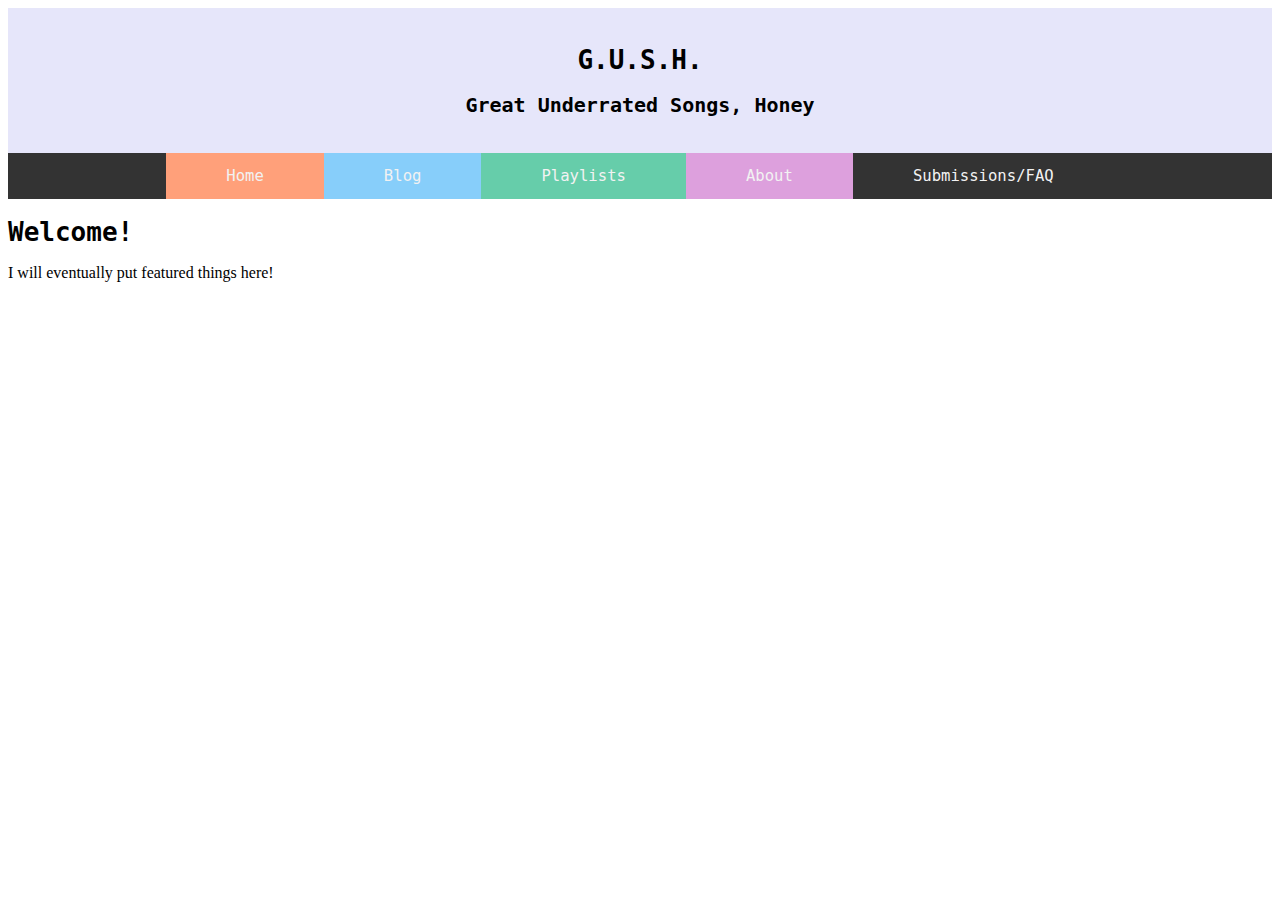
<file: index.html>
<head>
<meta charset="UTF-8">
  <title>GUSH Home</title>
  <link rel="stylesheet" href="./style.css">
</head>
<body>
    </div>
    <div class="header">
      <h1>G.U.S.H.</h1>
      <h2>Great Underrated Songs, Honey</h2>
      </div>
      <!--NavBar, add hover link feature, make it look pretty-->
      <div id="navbar" class ="flex-container">
          <a id="home" href ="./index.html">Home</a>
          <a id ="blog" href="./blog.html">Blog</a>
          <a id = "playlists" href="./playlists.html">Playlists</a>
          <a id ="about" href="./about.html">About</a>
          <a id="faq" href="./faq.html">Submissions/FAQ</a>
          <!--add search bar maybe?-->
      </div>
      <!-- Featured section, nice scrolling header! -->
    <div id ="featured">
      <h1>Welcome!</h1>
      <p>I will eventually put featured things here!</p>
      </div>
      <!--social links-->
</body>
</file>
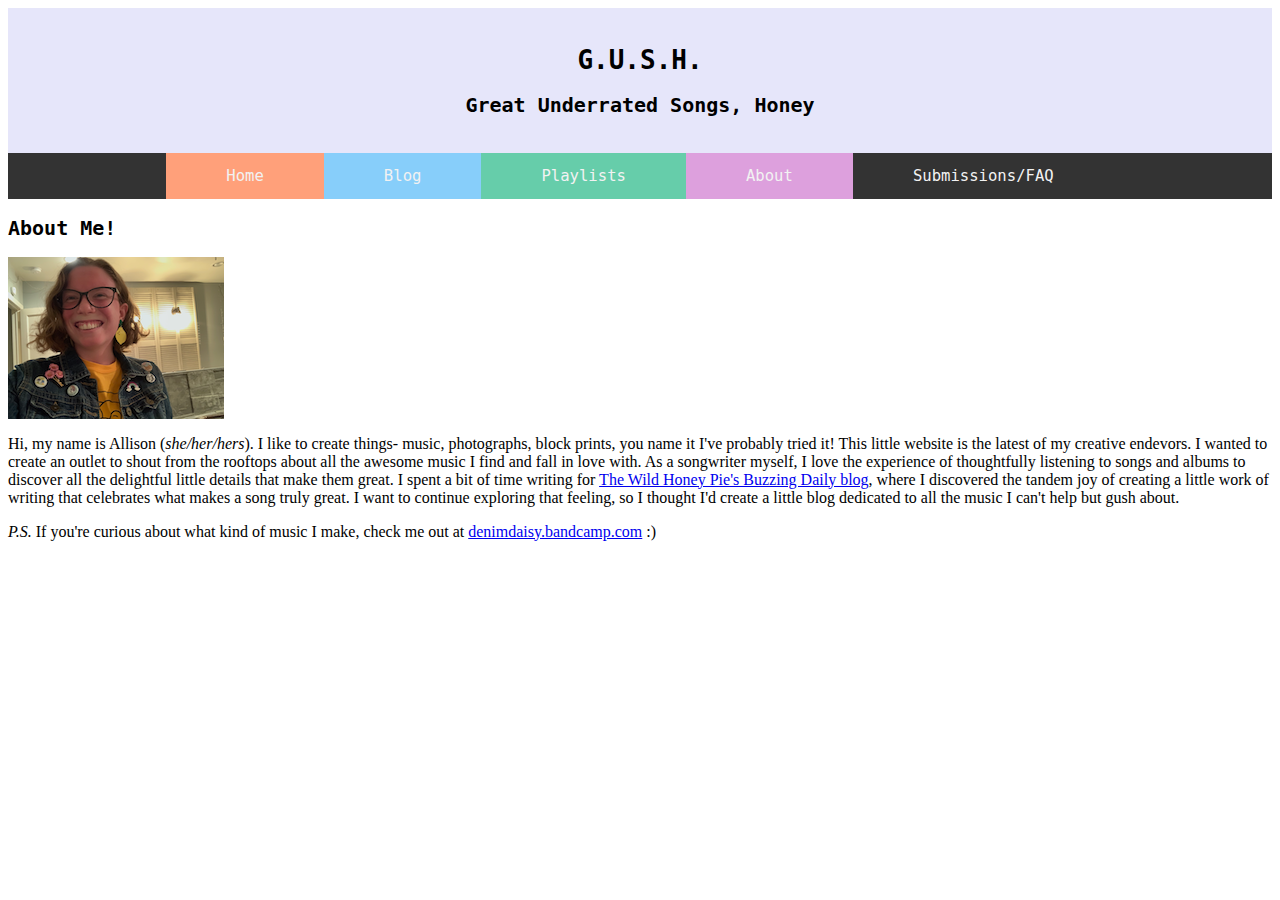
<file: about.html>
<head>
<meta charset="UTF-8">
  <title>About</title>
  <link rel="stylesheet" href="./style.css">
</head>
<body>
    <div class="header">
        <h1>G.U.S.H.</h1>
        <h2>Great Underrated Songs, Honey</h2>
        </div>
         <!--NavBar, add hover link feature, make it look pretty-->
      <div id="navbar" class ="flex-container">
        <a id="home" href ="./index.html">Home</a>
        <a id ="blog" href="./blog.html">Blog</a>
        <a id = "playlists" href="./playlists.html">Playlists</a>
        <a id ="about" href="./about.html">About</a>
        <a id="faq" href="./faq.html">Submissions/FAQ</a>
        <!--add search bar maybe?-->
    </div>
    <div>
        <h2 id="AboutMe">About Me!</h2>
        <img src="./images/me.png" alt="A very cute selfie of Allison">
        <p>Hi, my name is Allison (<em>she/her/hers</em>). I like to create things- music, photographs, block prints, you name it I've probably tried it! This little website is the latest of my creative endevors. I wanted to create an outlet to shout from the rooftops about all the awesome music I find and fall in love with. As a songwriter myself, I love the experience of thoughtfully listening to songs and albums to discover all the delightful little details that make them great. I spent a bit of time writing for <a href="https://www.thewildhoneypie.com/buzzing-daily">The Wild Honey Pie's Buzzing Daily blog</a>, where I discovered the tandem joy of creating a little work of writing that celebrates what makes a song truly great. I want to continue exploring that feeling, so I thought I'd create a little blog dedicated to all the music I can't help but gush about. </a></p>
        <p><em>P.S.</em> If you're curious about what kind of music I make, check me out at <a href="https://denimdaisy.bandcamp.com/">denimdaisy.bandcamp.com</a> :)</p>
    </div>
</file>
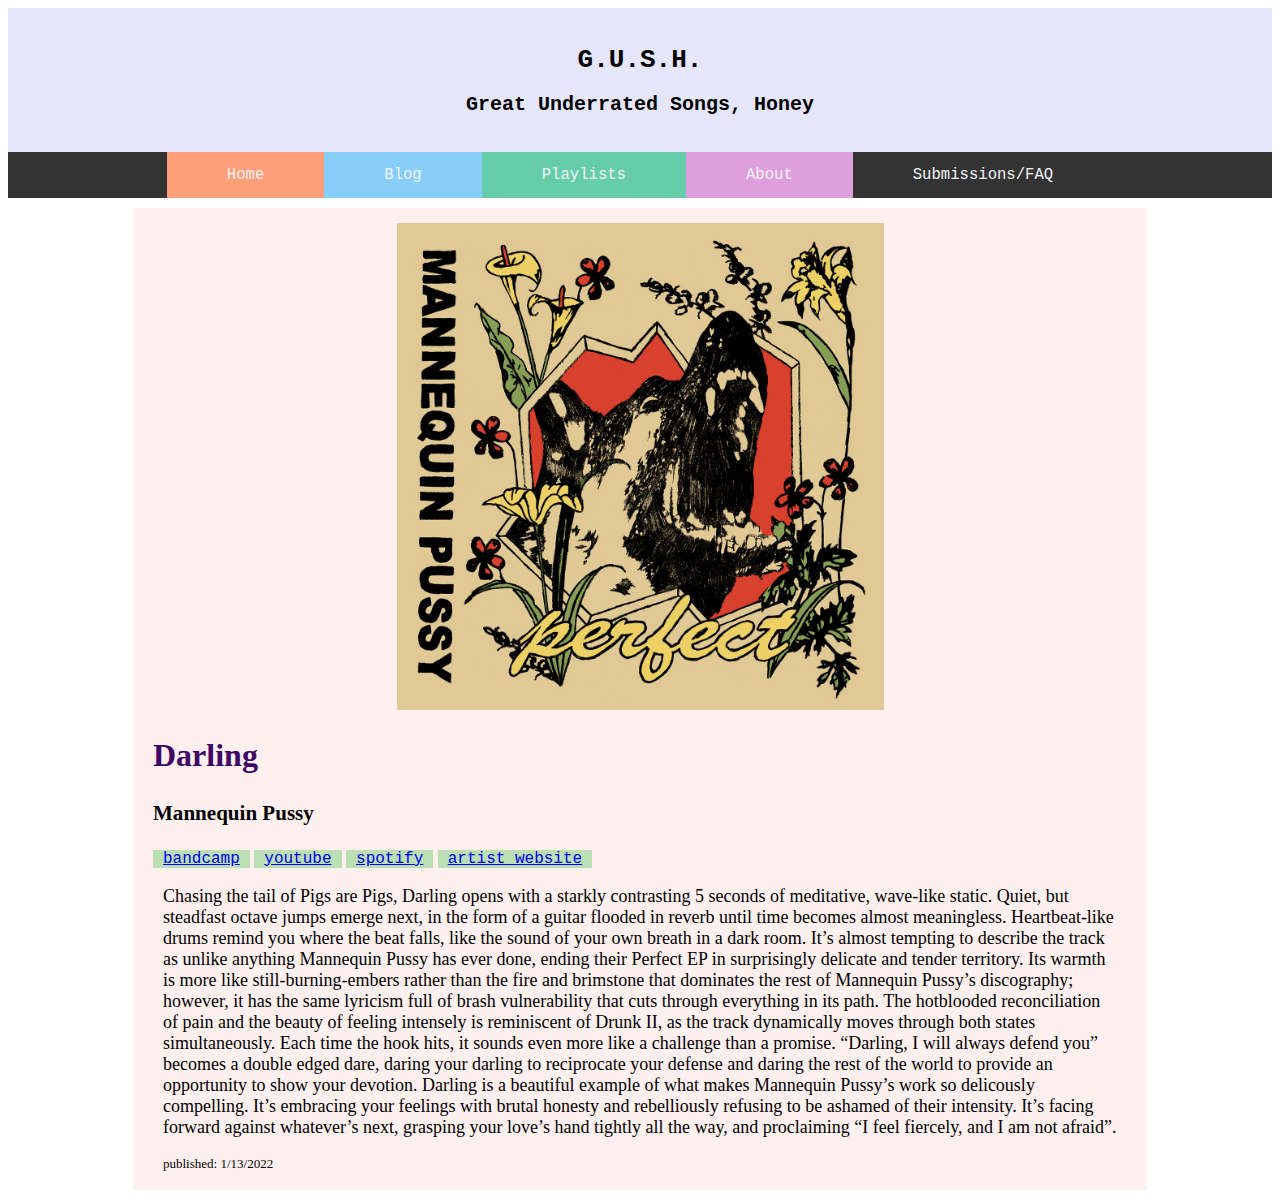
<file: darling-mp.html>
<head>
    <meta charset="UTF-8">
  <title>Darling-MP</title>
  <link rel="stylesheet" href="./style.css">
  <link rel="stylesheet" href ="./blogstyle.css">
</head>
<body>
    <div class="header">
        <h1>G.U.S.H.</h1>
        <h2>Great Underrated Songs, Honey</h2>
        </div>
        <!--NavBar, add hover link feature, make it look pretty-->
        <div id="navbar" class ="flex-container">
            <a id="home" href ="./index.html">Home</a>
            <a id ="blog" href="./blog.html">Blog</a>
            <a id = "playlists" href="./playlists.html">Playlists</a>
            <a id ="about" href="./about.html">About</a>
            <a id="faq" href="./faq.html">Submissions/FAQ</a>
            <!--add search bar maybe?-->
        </div>
        <div id="entry2" class="blogentry">
            <img src="./images/mp_perfect.jpg" alt="Cover Art of Manequinn Pussy's EP, Perfect"/>
            <h2>Darling</h2>
            <h3>Mannequin Pussy</h3>
            <!--links to song/artist/merch/etc.-->
            <div class="artistlinks">
                <a class="bandcamp" href="https://mannequinpussy.bandcamp.com/">bandcamp</a>
                <a class ="youtube" href ="https://www.youtube.com/watch?v=FT2eaBsNn84&ab_channel=EpitaphRecords">youtube</a>
                <a class ="spotify" href="https://open.spotify.com/track/4qspFwHsFN9cpkbOrwaR0b?si=348ba69d126e4d3c">spotify</a>
                <a class ="artistsite" href ="https://mannequinpussy.com/">artist website</a>
           </div>
           <div class="writeup">
               <p>
                Chasing the tail of Pigs are Pigs, Darling opens with a starkly contrasting 5 seconds of meditative, wave-like static. Quiet, but steadfast octave jumps emerge next, in the form of a guitar flooded in reverb until time becomes almost meaningless. Heartbeat-like drums remind you where the beat falls, like the sound of your own breath in a dark room. It’s almost tempting to describe the track as unlike anything Mannequin Pussy has ever done, ending their Perfect EP in surprisingly delicate and tender territory. Its warmth is more like still-burning-embers rather than the fire and brimstone that dominates the rest of Mannequin Pussy’s discography; however, it has the same lyricism full of brash vulnerability that cuts through everything in its path. The hotblooded reconciliation of pain and the beauty of feeling intensely is reminiscent of Drunk II, as the track dynamically moves through both states simultaneously. Each time the hook hits, it sounds even more like a challenge than a promise. “Darling, I will always defend you” becomes a double edged dare, daring your darling to reciprocate your defense and daring the rest of the world to provide an opportunity to show your devotion. Darling is a beautiful example of what makes Mannequin Pussy’s work so delicously compelling. It’s embracing your feelings with brutal honesty and rebelliously refusing to be ashamed of their intensity. It’s facing forward against whatever’s next, grasping your love’s hand tightly all the way, and proclaiming “I feel fiercely, and I am not afraid”. 
               </p>
               <p class ="pubdate">published: 1/13/2022</p>
           </div>
            </div>
</file>
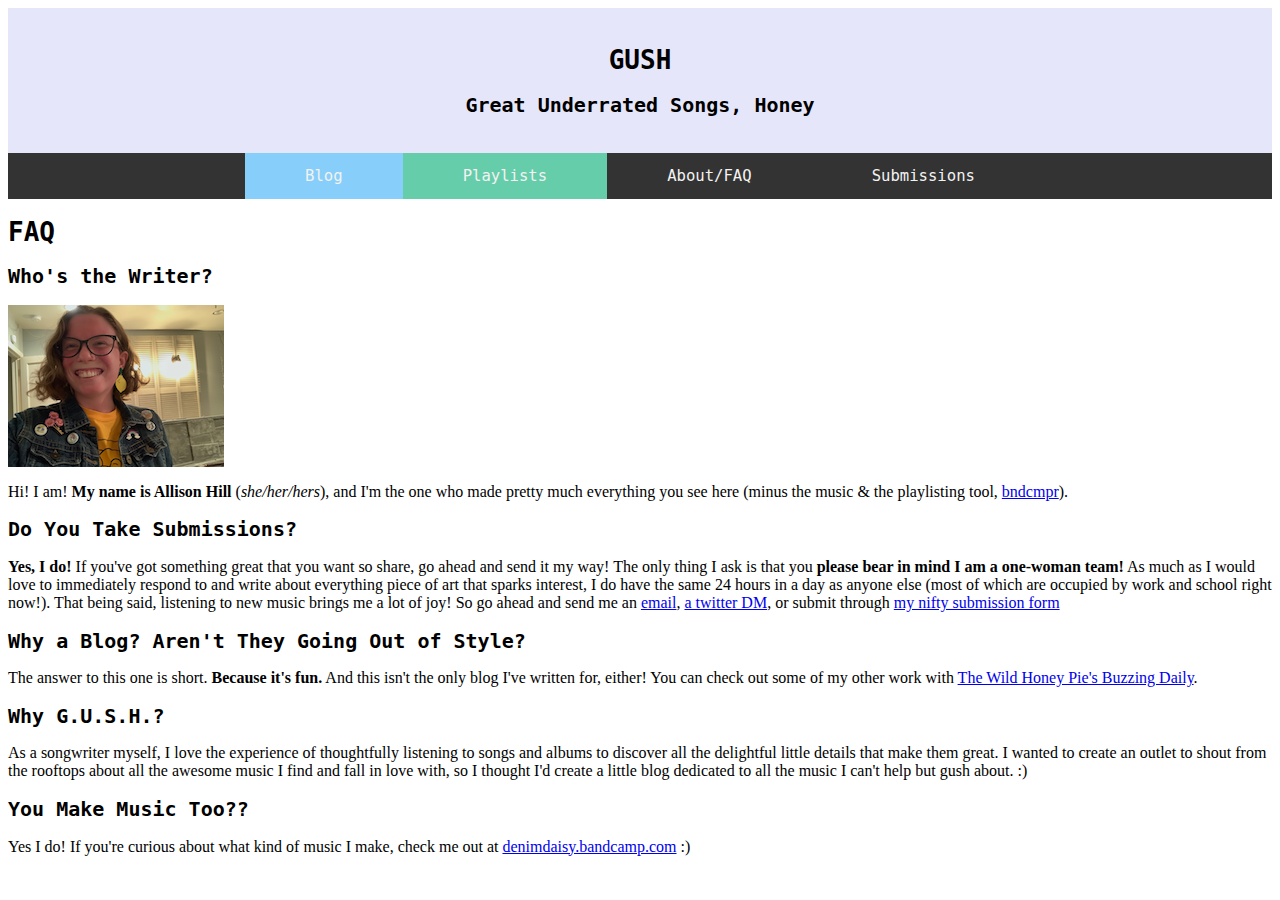
<file: faq.html>
<head>
    <meta charset="UTF-8">
      <title>FAQ</title>
      <link rel="stylesheet" href="./style.css">
    </head>
    <body>
        </div>
        <div class="header">
          <h1>GUSH</h1>
          <h2>Great Underrated Songs, Honey</h2>
          </div>
          <!--NavBar, add hover link feature, make it look pretty-->
          <div id="navbar" class ="flex-container">
              <a id ="blog" href="./blog.html">Blog</a>
              <a id = "playlists" href="./playlists.html">Playlists</a>
              <a id="faq" href="./faq.html">About/FAQ</a>
              <a id="submissionPage" href="./submissionPage.html">Submissions</a>
              <!--add search bar maybe?-->
          </div>
          <!-- Featured section, nice scrolling header! 
        <div id ="submissions">
        <h1>Submissions</h1>
          <p>Got some music you think I should hear? Send it my way! :)</p>
          </div>
        <div class="contact">
          <a id= "emailbox" href="mailto:amh03160@gmail.com">Send Me an Email!</a>
          <a id= "twitter" href="https://twitter.com/A_philharmonic8">Hit Me Up on Twitter!</a>
          <a id= "insta" href="https://www.instagram.com/a_philharmonic/">Or Maybe Instagram?</a>
        </div>
        -->

        <div id="faqInfo">
          <h1>FAQ</h1>
          <div id="aboutMe">
            <h2>Who's the Writer?</h2>
            <img src="./images/me.png" alt="A very cute selfie of Allison">
            <p>Hi! I am! <b>My name is Allison Hill</b> (<em>she/her/hers</em>), and I'm the one who made pretty much everything you see here (minus the music & the playlisting tool, <a href ="https://bndcmpr.co/f65cd3b9
              ">bndcmpr</a>). </p>
          </div>
          <div id="title">
            <h2>Do You Take Submissions?</h2>
            <p><b>Yes, I do!</b> If you've got something great that you want so share, go ahead and send it my way! The only thing I ask is that you <b>please bear in mind I am a one-woman team!</b> As much as I would love to immediately respond to and write about everything piece of art that sparks interest, I do have the same 24 hours in a day as anyone else (most of which are occupied by work and school right now!). That being said, listening to new music brings me a lot of joy! So go ahead and send me an <a href="mailto:amh03160@gmail.com">email</a>, <a href="https://twitter.com/A_philharmonic8">a twitter DM</a>, or submit through <a href="./submissionPage.html">my nifty submission form</a></p>
          </div>
          <div id="whyThis">
            <h2>Why a Blog? Aren't They Going Out of Style?</h2>
            <p>The answer to this one is short. <b>Because it's fun.</b> And this isn't the only blog I've written for, either! You can check out some of my other work with <a href="https://www.thewildhoneypie.com/buzzing-daily">The Wild Honey Pie's Buzzing Daily</a>.</p>
          </div>
          <div id="nameFAQ">
            <h2>Why G.U.S.H.?</h2>
            <p> As a songwriter myself, I love the experience of thoughtfully listening to songs and albums to discover all the delightful little details that make them great. I wanted to create an outlet to shout from the rooftops about all the awesome music I find and fall in love with, so I thought I'd create a little blog dedicated to all the music I can't help but gush about. :)</p>
          </div>
          <div id="myMusic">
            <h2>You Make Music Too??</h2>
            <p>Yes I do! If you're curious about what kind of music I make, check me out at <a href="https://denimdaisy.bandcamp.com/">denimdaisy.bandcamp.com</a> :)</p>
          </div>
        </div>
    </body>
</file>
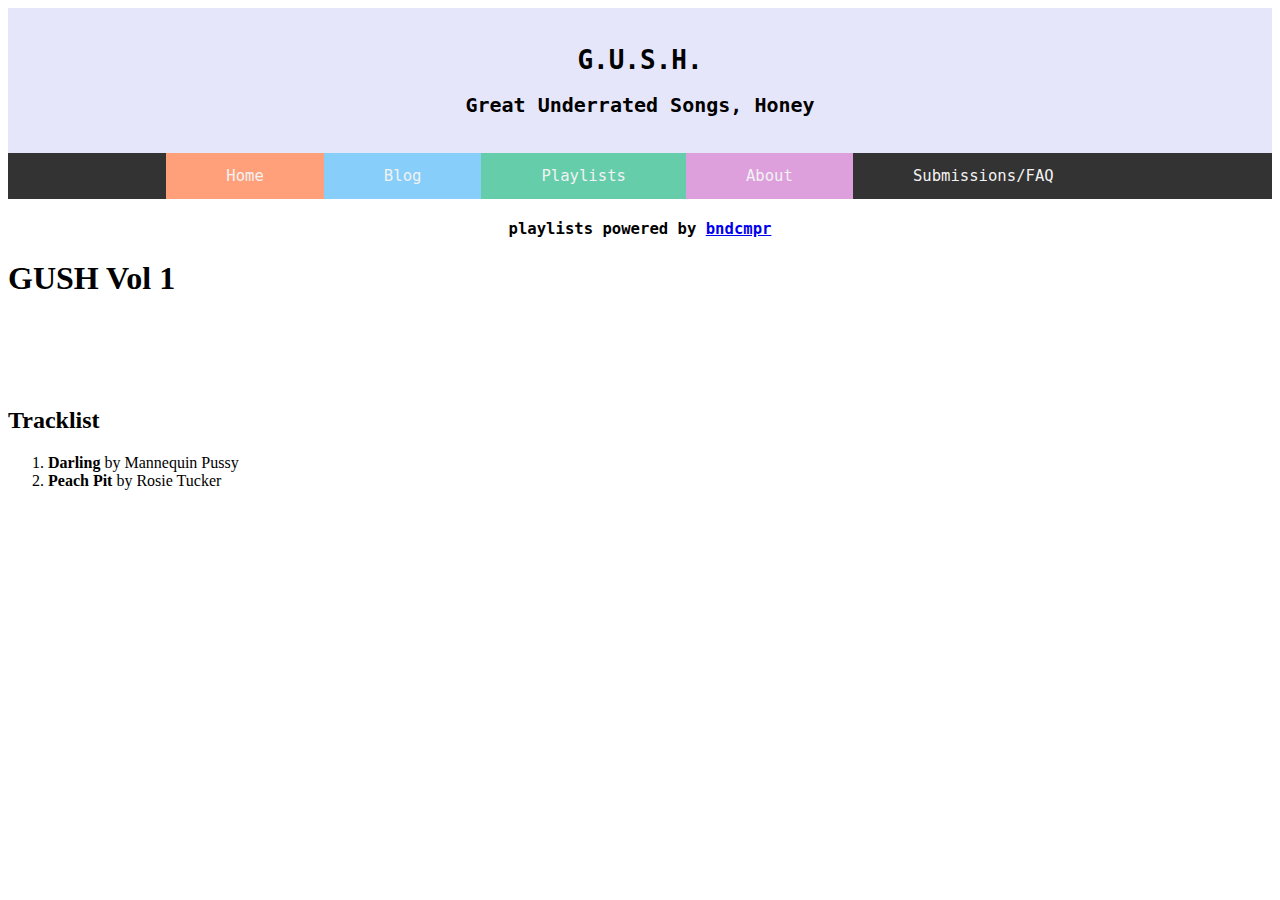
<file: playlists.html>
<head>
    <meta charset="UTF-8">
      <title>Playlists</title>
      <link rel="stylesheet" href="./style.css">
      <link rel="stylesheet" href="./playliststyle.css">
    </head>
    <body>
        </div>
        <div class="header">
          <h1>G.U.S.H.</h1>
          <h2>Great Underrated Songs, Honey</h2>
          </div>
          <!--NavBar, add hover link feature, make it look pretty-->
          <div id="navbar" class ="flex-container">
              <a id="home" href ="./index.html">Home</a>
              <a id ="blog" href="./blog.html">Blog</a>
              <a id = "playlists" href="./playlists.html">Playlists</a>
              <a id ="about" href="./about.html">About</a>
              <a id="faq" href="./faq.html">Submissions/FAQ</a>
              <!--add search bar maybe?-->
          </div>
          <!-- Featured section, nice scrolling header! -->
          <h4 id="bndcmpr">playlists powered by <a href="https://bndcmpr.co/">bndcmpr</a></h4>
          <div id="Gush1">
            <h1 id="Gush1Title">GUSH Vol 1</12>
            <iframe src="https://bndcmpr.co/embed/f65cd3b9?orientation=landscape" style="height:91px;width:100%;border:none;" title="GUSH Vol 1"></iframe>
           <div class="tracklist">
            <h2>Tracklist</h2> 
            <ol>
                <li><b>Darling</b> by Mannequin Pussy</li>
                <li><b>Peach Pit</b> by Rosie Tucker</li>
            </ol>
           </div>    
            
        </div>
    
    </body>
</file>
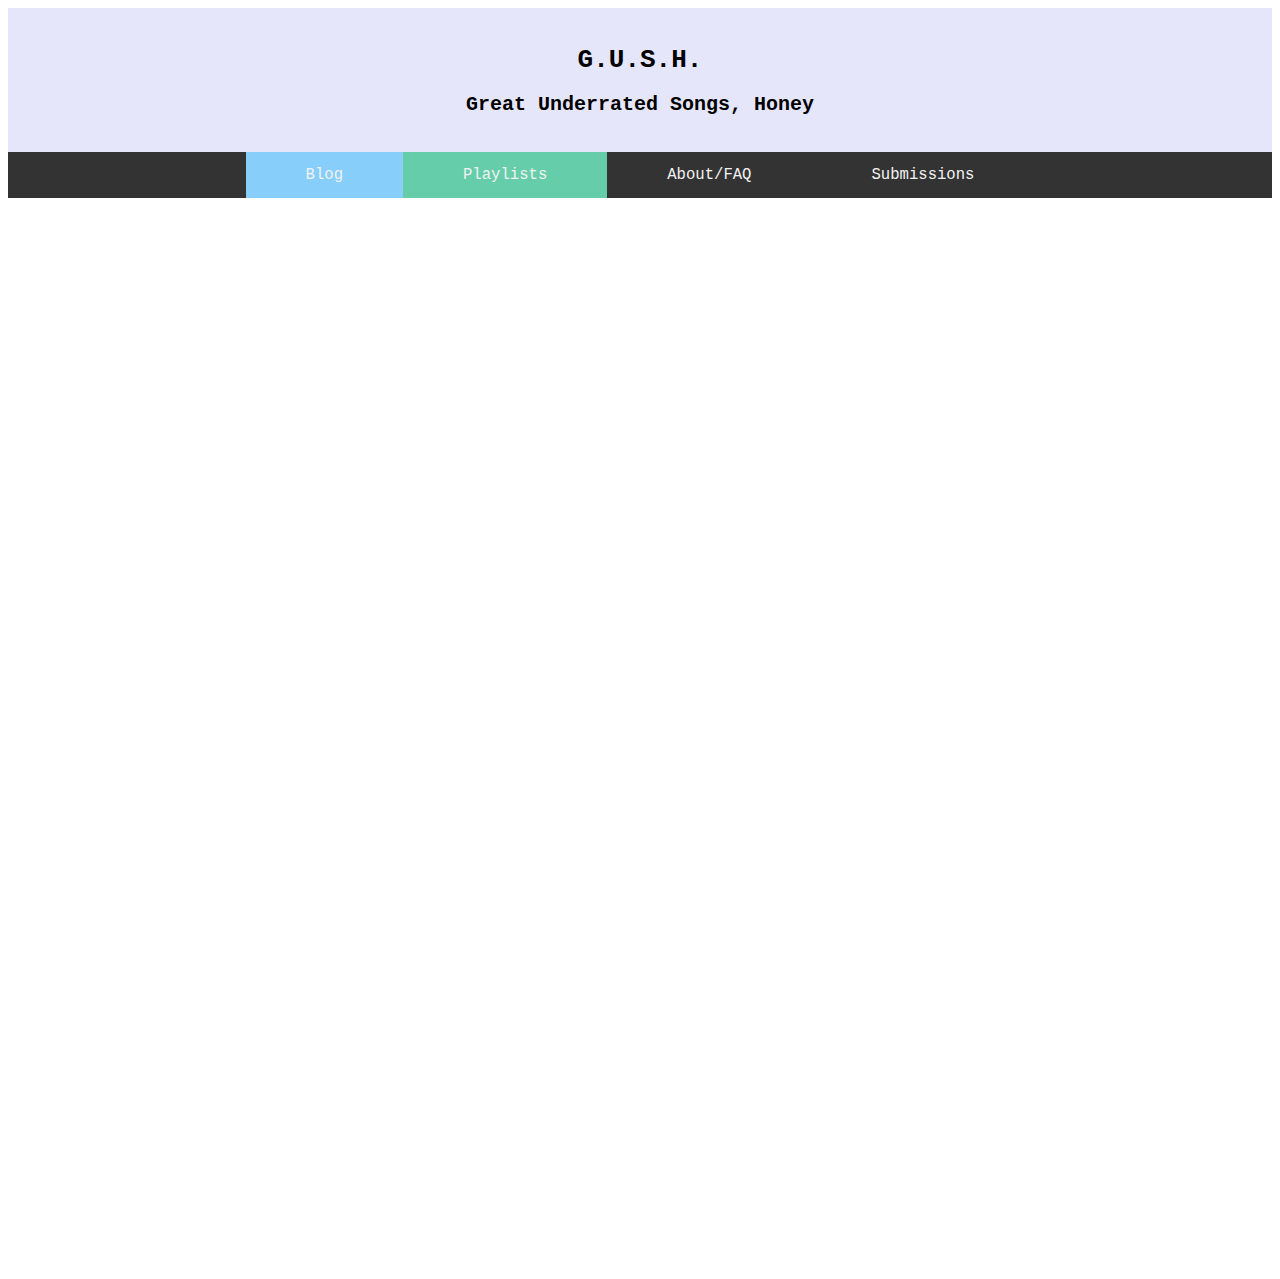
<file: submissionPage.html>
<head>
    <meta charset="UTF-8">
      <title>Submissions</title>
      <link rel="stylesheet" href="./style.css">
      <link rel="stylesheet" href="./formStyle.css">
    </head>
    <body>
        </div>
        <div class="header">
          <h1>G.U.S.H.</h1>
          <h2>Great Underrated Songs, Honey</h2>
          </div>
          <!--NavBar, add hover link feature, make it look pretty-->
          <div id="navbar" class ="flex-container">
              <a id ="blog" href="./blog.html">Blog</a>
              <a id = "playlists" href="./playlists.html">Playlists</a>
              <a id="faq" href="./faq.html">About/FAQ</a>
              <a id="submissionPage" href="./submissionPage.html">Submissions</a>
              <!--add search bar maybe?-->
          </div>
        
            <body>
            <!--
            <h1>Send Me Your Stuff Please!</h1>
            <h2>Official G.U.S.H. Submission Form</h2>
            <div id="submitBox">
              <form action="/action_page.php">
                <label for="email">Email Address </label>
                <input type="text" id="email" name="email" placeholder="myband@gmail.com">

                <label for="artistName">Artist</label>
                <input type="text" id="artistName" name="artistName" placeholder="Artist name..">
            
                <label for="songTitle">Song Title</label>
                <input type="text" id="songTitle" name="songTitle" placeholder="Song Title">
                
                <label for="songLink">Link to Song </label>
                <input type="text" id="songLink" name="songLink" placeholder=" Spotify/Bandcamp/YouTube/Soundcloud URL">
               
                <label for="extras">Additional Info </label>
                <input type="text" id="extras" name="extras" placeholder="Anything else about the song or your project that you want to share :)">
                
                <input type="submit" value="Submit">
              </form>
       
            </div>
                   -->
                   <iframe src="https://docs.google.com/forms/d/e/1FAIpQLScbSuehZCIEFNoX5gJ5hvtsmhN5vqZCm8v3hXOcurp76BhlXQ/viewform?embedded=true" width="640" height="1072" frameborder="0" marginheight="0" marginwidth="0">Loading…</iframe>
            </body>
            </html>
</file>
<file: style.css>
h1{
    font-family:monospace;
    font-size:xx-large;
}
h2{
    font-family:monospace;
    font-size:x-large;
}
h3{
    font-family:monospace;
}
.header{
    background-color:lavender;
    text-align: center;
    padding:20px;
}
#navbar{
  overflow: hidden;
  background-color: #333
}
.flex-container{
  display: flex;
  flex-direction: row;
  justify-content: center;
}
@media (max-width: 800px) {
    .flex-container {
      flex-direction: column;
    }
}   
div#navbar > a {
    float: left;
    display: block;
    color: #f2f2f2;
    text-align: center;
    padding: 14px 60px;
    text-decoration: none;
    font-family: monospace;
    font-size: larger;
}
div#navbar > a:hover{
  background-color: #ddd;
  color: black;
}
#home {
    background-color:lightsalmon;
}
#blog {
    background-color: lightskyblue;
}
#playlists {
    background-color: mediumaquamarine;
}
#about{
    background-color:plum;
}
#search {
    background-color: pink;
    width: 50%;
    font-family:monospace;
}
</file>
<file: blogstyle.css>
.artistlinks > a{
    font-family:monospace;
    background-color:rgb(186, 223, 179);
    padding-left:10px;
    padding-right:10px;
}
a:hover{
  background-color: #ddd;
  color: black;
}

img{
 display:block;
 align-content: center;
 margin-left:auto;
 margin-right:auto;
 width: 50%;
}
.blogentry{
    border: slateblue;
    background-color: hsla(0, 100%, 90%, 0.3);
    text-align:left;
    margin-top:10px;
    margin-left:125px;
    margin-right:125px;
    padding-top: 15px;
    padding-bottom:5px;
    padding-left:20px;
    padding-right:20px;
    font-size: large;
    font-family:optima;
}
.blogentry h2 {
    font-family:optima;
    font-size:xx-large;
    color:rgb(61, 7, 100);
}
.blogentry h3{
    font-family:optima;
}
.pubdate{
    font-family:optima;
    font-size:small;
    font-weight: 200;
}
p{
    padding-left: 10px;
    padding-right:10px;
}
h2 > a {
    color:rgb(61, 7, 100);
}
</file>
<file: playliststyle.css>
#bndcmpr{
    text-align: center;
    font-family:monospace;
    font-size:larger;
}
#Gush1title{
    font-family:optima;
}
div.tracklist{
    font-family:optima;
}
div.tracklist h2{
    font-family:optima;
}
ol{
    font-size:medium;
    font-weight: lighter;
}
</file>
<file: formStyle.css>
input[type=text], select {
  width: 100%;
  padding: 12px 20px;
  margin: 8px 0;
  display: inline-block;
  border: 1px solid #ccc;
  border-radius: 4px;
  box-sizing: border-box;
}
#extras {
    width: 100%;
    height: 20%;
    padding: 12px 20px;
    margin: 8px 0;
    display: inline-block;
    border: 1px solid #ccc;
    border-radius: 4px;
    box-sizing: content-box;
  }

input[type=submit] {
  width: 100%;
  background-color: #5e4caf;
  color: white;
  padding: 14px 20px;
  margin: 8px 0;
  border: none;
  border-radius: 4px;
  cursor: pointer;
}

input[type=submit]:hover {
  background-color: #45a049;
}

div#submitBox {
    border-radius: 5px;
    background-color: #cba9f1;
    padding: 20px;
  }
</file>
